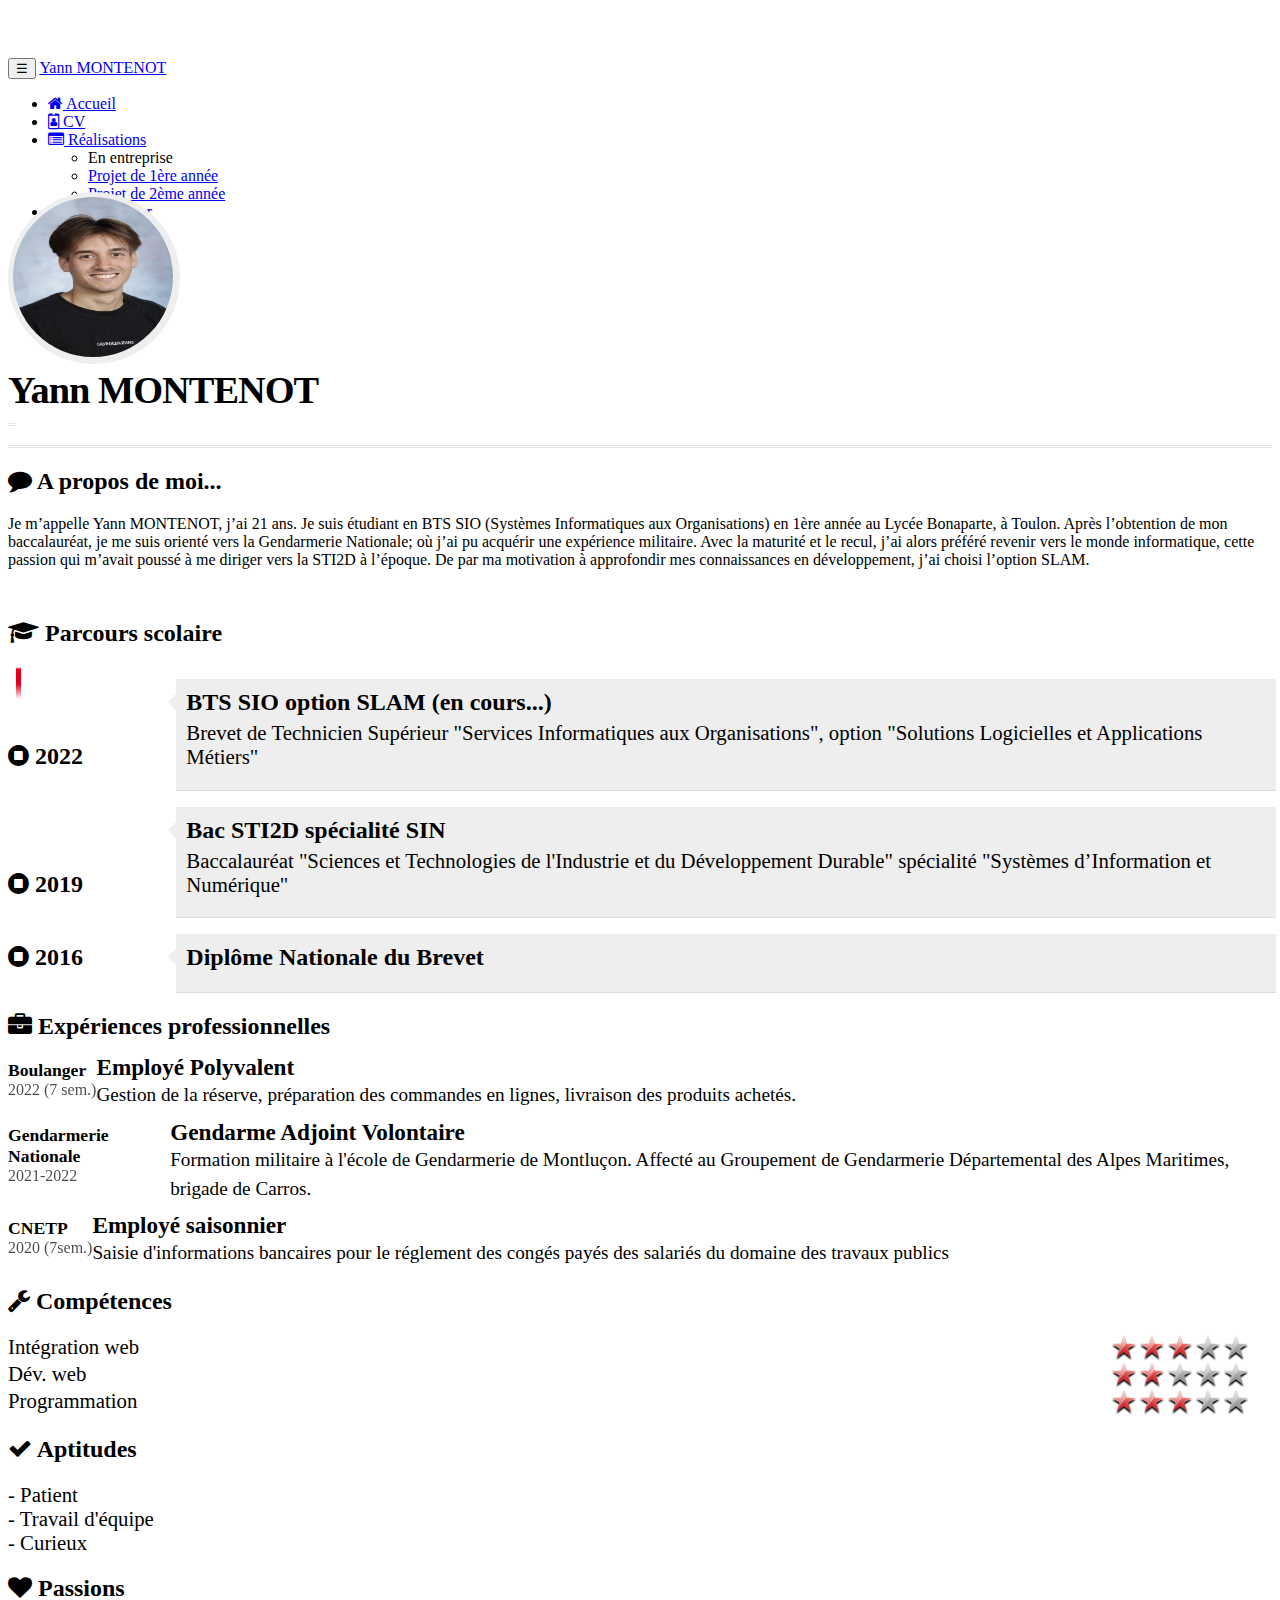
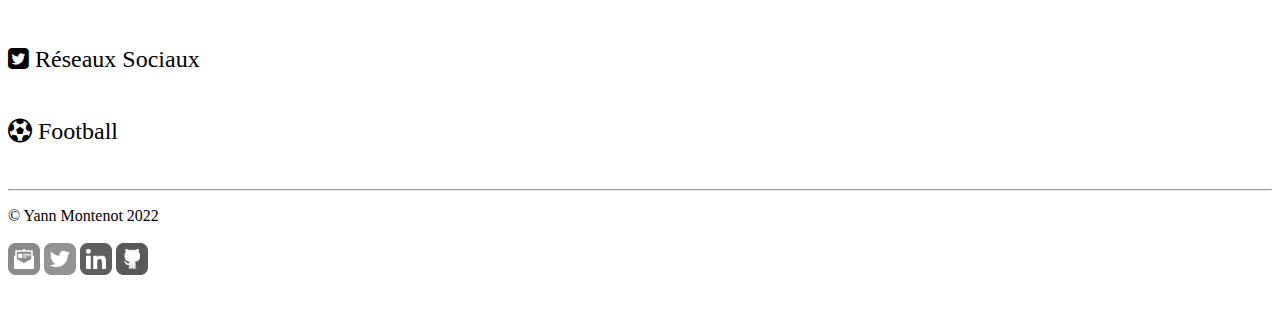
<file: index.html>
<!doctype html>
<html lang="en">
    <head>
        <!-- Required meta tags -->
        <meta charset="utf-8">
        <meta name="viewport" content="width=device-width, initial-scale=1, shrink-to-fit=no">
        <meta name="description" content="Portfolio de Yann Montenot - BTS SIO SLAM">
        <meta name="author" content="Yann Montenot">
        <link href="css/styles.css" rel="stylesheet" type="text/css">
        <link href="css/cv.css" rel="stylesheet" type="text/css">



        <link rel="icon" href="logo ym.png">
        <!-- Bootstrap CSS -->
        <link rel="stylesheet" href="https://cdn.jsdelivr.net/npm/bootstrap@4.6.2/dist/css/bootstrap.min.css" integrity="sha384-xOolHFLEh07PJGoPkLv1IbcEPTNtaed2xpHsD9ESMhqIYd0nLMwNLD69Npy4HI+N" crossorigin="anonymous">
        <link href="https://maxcdn.bootstrapcdn.com/font-awesome/4.7.0/css/font-awesome.min.css" rel="stylesheet">


        <title>Portfolio de Yann Montenot (BTS SIO 2022)</title>
    </head>
    <body>

        <!-- Optional JavaScript; choose one of the two! -->

        <!-- Option 1: jQuery and Bootstrap Bundle (includes Popper) -->
        <script src="https://cdn.jsdelivr.net/npm/jquery@3.5.1/dist/jquery.slim.min.js" integrity="sha384-DfXdz2htPH0lsSSs5nCTpuj/zy4C+OGpamoFVy38MVBnE+IbbVYUew+OrCXaRkfj" crossorigin="anonymous"></script>
        <script src="https://cdn.jsdelivr.net/npm/bootstrap@4.6.2/dist/js/bootstrap.bundle.min.js" integrity="sha384-Fy6S3B9q64WdZWQUiU+q4/2Lc9npb8tCaSX9FK7E8HnRr0Jz8D6OP9dO5Vg3Q9ct" crossorigin="anonymous"></script>
        <!-- CDN est un réseau public de diffusion de contenu. Il permet aux utilisateurs de charger du CSS, du JavaScript et des images à distance depuis ses serveurs -->
        <!-- L'attribut d'intégrité permet à un navigateur de vérifier le script récupéré pour s'assurer que le code n'est jamais chargé si la source a été manipulée. -->
        <!-- Option 2: Separate Popper and Bootstrap JS -->
        <!--
        <script src="https://cdn.jsdelivr.net/npm/jquery@3.5.1/dist/jquery.slim.min.js" integrity="sha384-DfXdz2htPH0lsSSs5nCTpuj/zy4C+OGpamoFVy38MVBnE+IbbVYUew+OrCXaRkfj" crossorigin="anonymous"></script>
        <script src="https://cdn.jsdelivr.net/npm/popper.js@1.16.1/dist/umd/popper.min.js" integrity="sha384-9/reFTGAW83EW2RDu2S0VKaIzap3H66lZH81PoYlFhbGU+6BZp6G7niu735Sk7lN" crossorigin="anonymous"></script>
        <script src="https://cdn.jsdelivr.net/npm/bootstrap@4.6.2/dist/js/bootstrap.min.js" integrity="sha384-+sLIOodYLS7CIrQpBjl+C7nPvqq+FbNUBDunl/OZv93DB7Ln/533i8e/mZXLi/P+" crossorigin="anonymous"></script>
        -->

        <nav class="navbar navbar-dark bg-dark fixed-top navbar-expand-md">
            <div class="container">

                <nav class="navbar navbar-dark bg-dark fixed-top navbar-expand-md">
                    <div class="container">
                        <button type="button" class="navbar-toggler" data-toggle="collapse"
                                data-target="#navbar" aria-controls="navbar">
                            <span class="sr-only">Navigation raccourcie</span>☰
                        </button>

                        <a class="navbar-brand" href="index.html">Yann MONTENOT</a>
                        <div id="navbar" class="navbar-collapse collapse">
                            <ul class="nav navbar-nav">
                                <li class="active nav-item">
                                    <a href="index.html" class="nav-link">
                                        <span class="fa fa-home"></span> Accueil
                                    </a>
                                </li>
                                <li class="nav-item">
                                    <a href="https://acrobat.adobe.com/id/urn:aaid:sc:EU:96afae94-7dad-49e2-b1e5-affca98d8f7d" target="_blank" class="nav-link" </a>
                                        <span class="fa fa-id-badge"></span> CV
                                    </a>
                                </li>
                                <li class="dropdown nav-item">
                                    <a href="#" class="dropdown-toggle nav-link"
                                       data-toggle="dropdown" role="button">
                                        <span class="fa fa-list-alt"></span> Réalisations <span class="caret"></span>
                                    </a>
                                    <ul class="dropdown-menu" role="menu">
                                        <li role="presentation" class="dropdown-header dropdown-item">
                                            En entreprise</li>
                                        <li role="presentation" class="dropdown-item">
                                            <a role="menuitem" href="pages/appliandroid.html">Projet de 1ère année</a>
                                        </li>
                                        <li role="presentation" class="dropdown-item">
                                            <a role="menuitem" href="pages/projet2.html">Projet de 2ème année</a>
                                        </li>
                                    </ul>
                                </li>
                                <li class="nav-item">
                                    <a href="mailto:montenot.yann@gmail.com?subject=Contact depuis le CV en ligne" class="nav-link"><span class="fa fa-envelope"></span>
                                        Me contacter
                                    </a>
                                </li>

                            </ul>
                        </div>
                    </div>
                </nav>
            </div>
        </nav>


        <div class="jumbotron"><!-- Emplacement pour le contenu principal de la page -->
            <div class="container">
                <div class="row cadreCV">
                    <div id="cv-entete" class="text-center">
                        <div id="cv-photo">
                            <img src="images/MONTENOT_Yann.jpg" alt="Ma photo d'identité">
                        </div>
                        <div id="cv-intro">
                            <h1>Yann MONTENOT</h1>
                            <img src="images/ligne.png" alt="ligne">
                        </div>
                        <h2><span class="fa fa-comment"></span> <span>A propos de moi...</span></h2>
                        <p>Je m’appelle Yann MONTENOT, j’ai 21 ans. Je suis étudiant en BTS SIO (Systèmes Informatiques aux Organisations) en 1ère année au Lycée Bonaparte, à Toulon.

                            Après l’obtention de mon baccalauréat, je me suis orienté vers la Gendarmerie Nationale; où j’ai pu acquérir une expérience militaire. Avec la maturité et le recul, j’ai alors préféré revenir vers le monde informatique, cette passion qui m’avait poussé à me diriger vers la STI2D à l’époque. De par ma motivation à approfondir mes connaissances en développement, j’ai choisi l’option SLAM.&nbsp;</p>
                    </div>
                </div>
                <div class="row cadreCV">
                    <div class="col-12 col-md-7">
                        <!-- Partie gauche -->
                        <div class="rubrique clearfix">
                            <h2><span class="fa fa-graduation-cap"></span> Parcours scolaire</h2>
                            <ul id="parcours" class="clearfix">
                                <li>
                                    <div class="date float-left">
                                        <span class="fa fa-stop-circle"></span>&nbsp;2022
                                    </div>
                                    <div class="details float-right">
                                        <h3>BTS SIO option SLAM (en cours...)</h3>
                                        <p>Brevet de Technicien Supérieur "Services Informatiques aux 
                                            Organisations", option "Solutions Logicielles et Applications 
                                            Métiers"</p>
                                    </div>
                                </li>
                                <li>
                                    <div class="date float-left">
                                        <span class="fa fa-stop-circle"></span>&nbsp;2019
                                    </div>
                                    <div class="details float-right">
                                        <h3>Bac STI2D spécialité SIN</h3>
                                        <p>Baccalauréat "Sciences et Technologies de l'Industrie et du 
                                            Développement Durable" spécialité "Systèmes d’Information et 
                                            Numérique"</p>
                                    </div>
                                </li>
                                <li>
                                    <div class="date float-left">
                                        <span class="fa fa-stop-circle"></span>&nbsp;2016
                                    </div>
                                    <div class="details float-right">
                                        <h3>Diplôme Nationale du Brevet</h3>
                                        <p></p>
                                    </div>
                                </li>
                            </ul>   
                        </div>
                        <h2><span class="fa fa-briefcase"></span> Expériences professionnelles</h2>
                        <div class="experience clearfix">
                            <div class="col-3">
                                <div class="lieu">Boulanger</div>
                                <div class="date">2022 (7 sem.)</div>
                            </div>
                            <div class="col-9">
                                <div class="profession">Employé Polyvalent</div>
                                <div class="details">Gestion de la réserve, préparation des commandes en lignes, livraison des produits achetés.
                                </div>
                            </div>
                        </div>
                        <div class="experience clearfix">
                            <div class="col-3">
                                <div class="lieu">Gendarmerie Nationale</div>
                                <div class="date">2021-2022</div>
                            </div>
                            <div class="col-9">
                                <div class="profession">Gendarme Adjoint Volontaire</div>
                                <div class="details">Formation militaire à l'école de Gendarmerie de Montluçon. Affecté au Groupement de Gendarmerie Départemental des Alpes Maritimes, brigade de Carros.
                                </div>
                            </div>
                        </div>
                        <div class="experience clearfix">
                            <div class="col-3">
                                <div class="lieu">CNETP</div>
                                <div class="date">2020 (7sem.)</div>
                            </div>
                            <div class="col-9">
                                <div class="profession">Employé saisonnier</div>
                                <div class="details">Saisie d'informations bancaires pour le réglement des congés payés des salariés du domaine des travaux publics
                                </div>
                            </div>
                        </div>
                    </div>

                    <div class="col-xs-12 col-sm-5">
                        <!-- Partie droite -->
                        <div id="competences" class="rubrique clearfix">
                            <h2><span class="fa fa-wrench"></span> Compétences</h2>
                            <div class="container">
                                <div class="libelle">Intégration web</div>
                                <div class="classement classement3"></div>
                            </div>
                            <div class="container">
                                <div class="libelle">Dév. web</div>
                                <div class="classement classement2"></div>
                            </div>
                            <div class="container">
                                <div class="libelle">Programmation</div>
                                <div class="classement classement3"></div>
                            </div>
                        </div>

                        <div id="Aptitudes" class="rubrique clearfix">
                            <h2><span class="fa fa-check"></span> Aptitudes</h2>
                            <div class="container">
                                <div class="libelle">- Patient</div>
                            </div>
                            <div class="container">
                                <div class="libelle">- Travail d'équipe</div>
                            </div>
                            <div class="container">
                                <div class="libelle">- Curieux</div>
                            </div>
                        </div>





                        <div id="passions" class="rubrique clearfix">
                            <h2><span class="fa fa-heart" aria-hidden="true"></span> Passions</h2>
                            <div class="container">
                                <div class="libelle">
                                    <p class="fa fa-twitter-square" style="font-size:24px" aria-hidden="true"> Réseaux Sociaux </p> 
                                </div>
                            </div>
                            <div class="container">
                                <p
                                    class="fa fa-futbol-o" style="font-size:24px" aria-hidden="true"> Football
                                </p>
                            </div>
                        </div>

                    </div>
                </div>
            </div>
    </body>



    <!-- Emplacement pour le contenu principal de la page -->
    <footer>
        <div class="container">
            <hr>
            <p class="text-center" id="copyright">© Yann Montenot 2022</p>

            <div class="meContacter">
                <a href="mailto:montenot.yann@gmail.com?subject=Contact depuis le CV en ligne"
                   title="Mail de Yann Montenot">
                    <img class="contact-icon" src="images/cv/mail-dreamstale47.png"
                         alt="Icone de mail">
                </a>
                <a href="#"
                   title="Lien vers la page Twitter de Yann Montenot">
                    <img class="contact-icon" src="images/cv/twitter-dreamstale71.png"
                         alt="Icone de Twitter">
                </a>
                <a href="#"
                   title="Lien vers le profil LinkedIn de Yann Montenot">
                    <img class="contact-icon" src="images/cv/linkedin-dreamstale45.png"
                         alt="Icone de LinkedIn">
                </a>

                <a href="https://github.com/Yanou83"
                   title="Lien vers le profil GitHub de Yann Montenot">
                    <img class="contact-icon" src="images/cv/github2-dreamstale35.png"
                         alt="Icone de GitHub">
                </a>
            </div>
    </footer> 
</html>
</file>
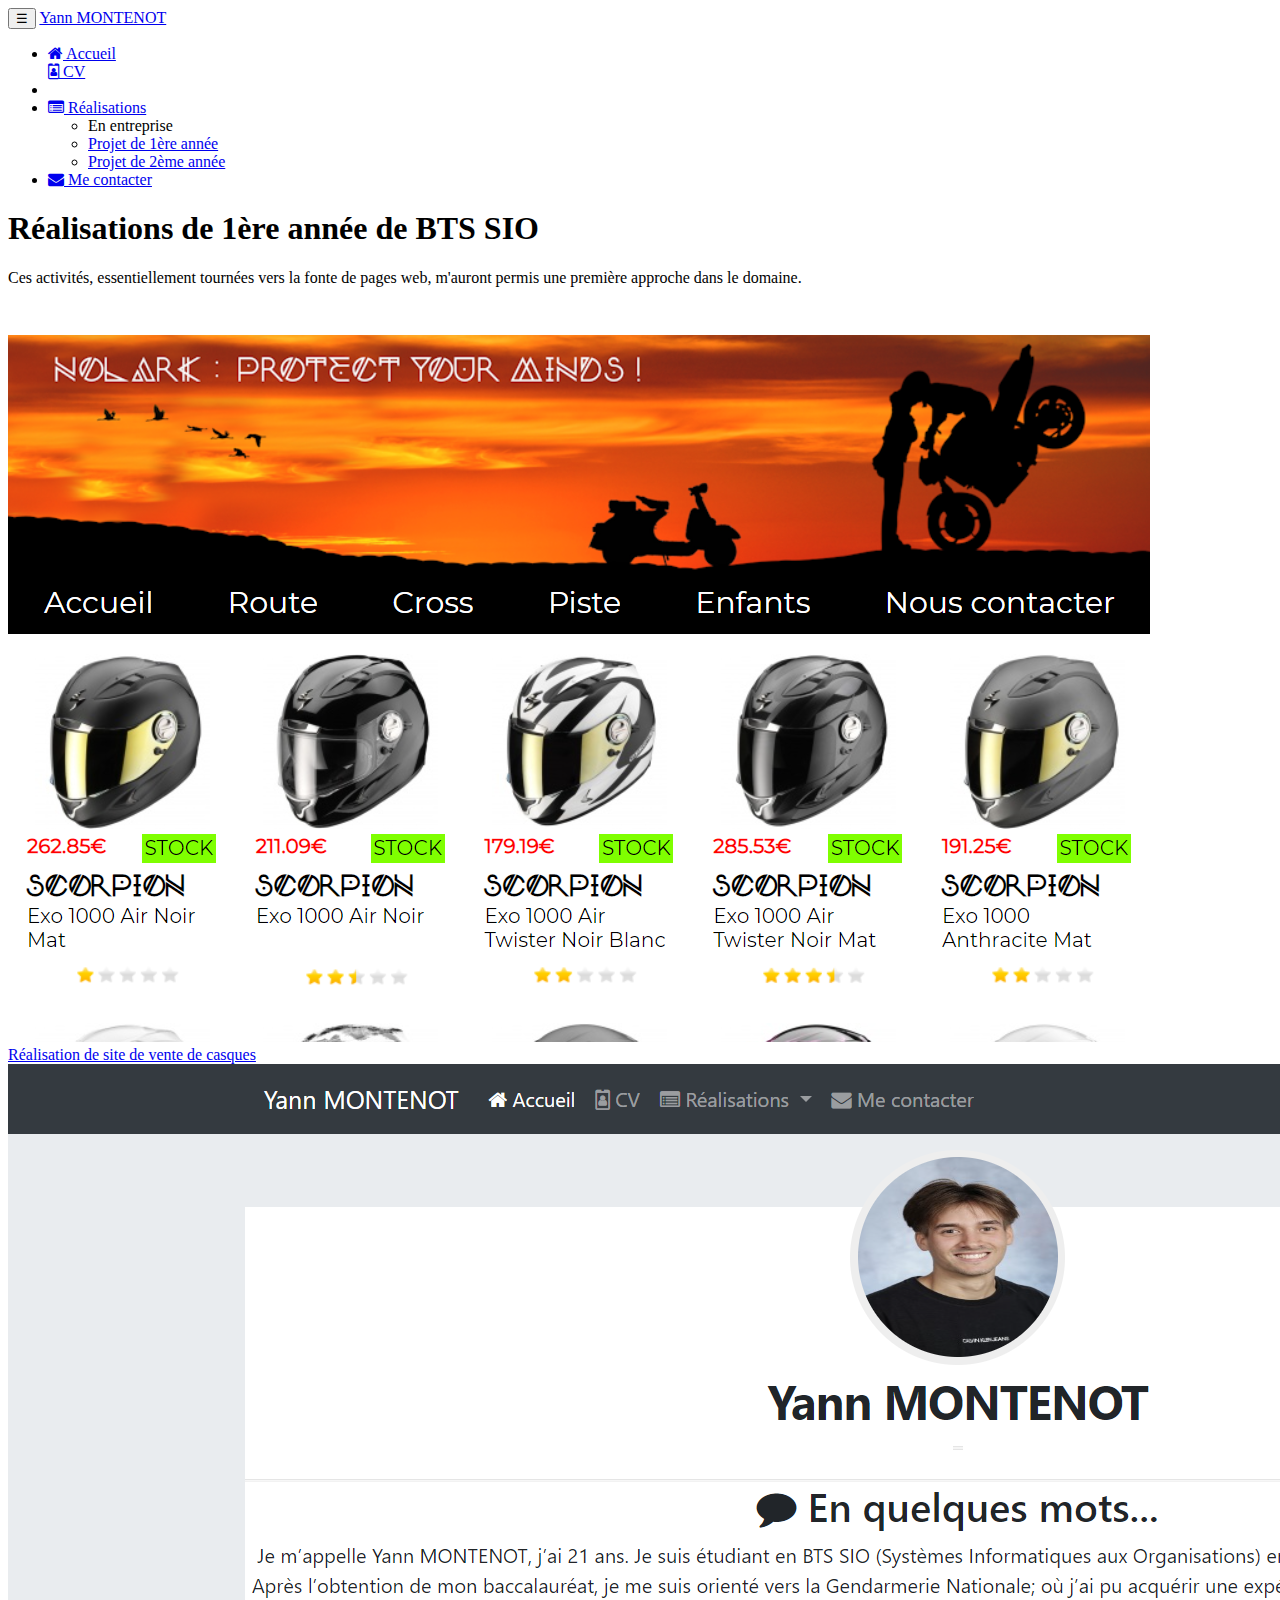
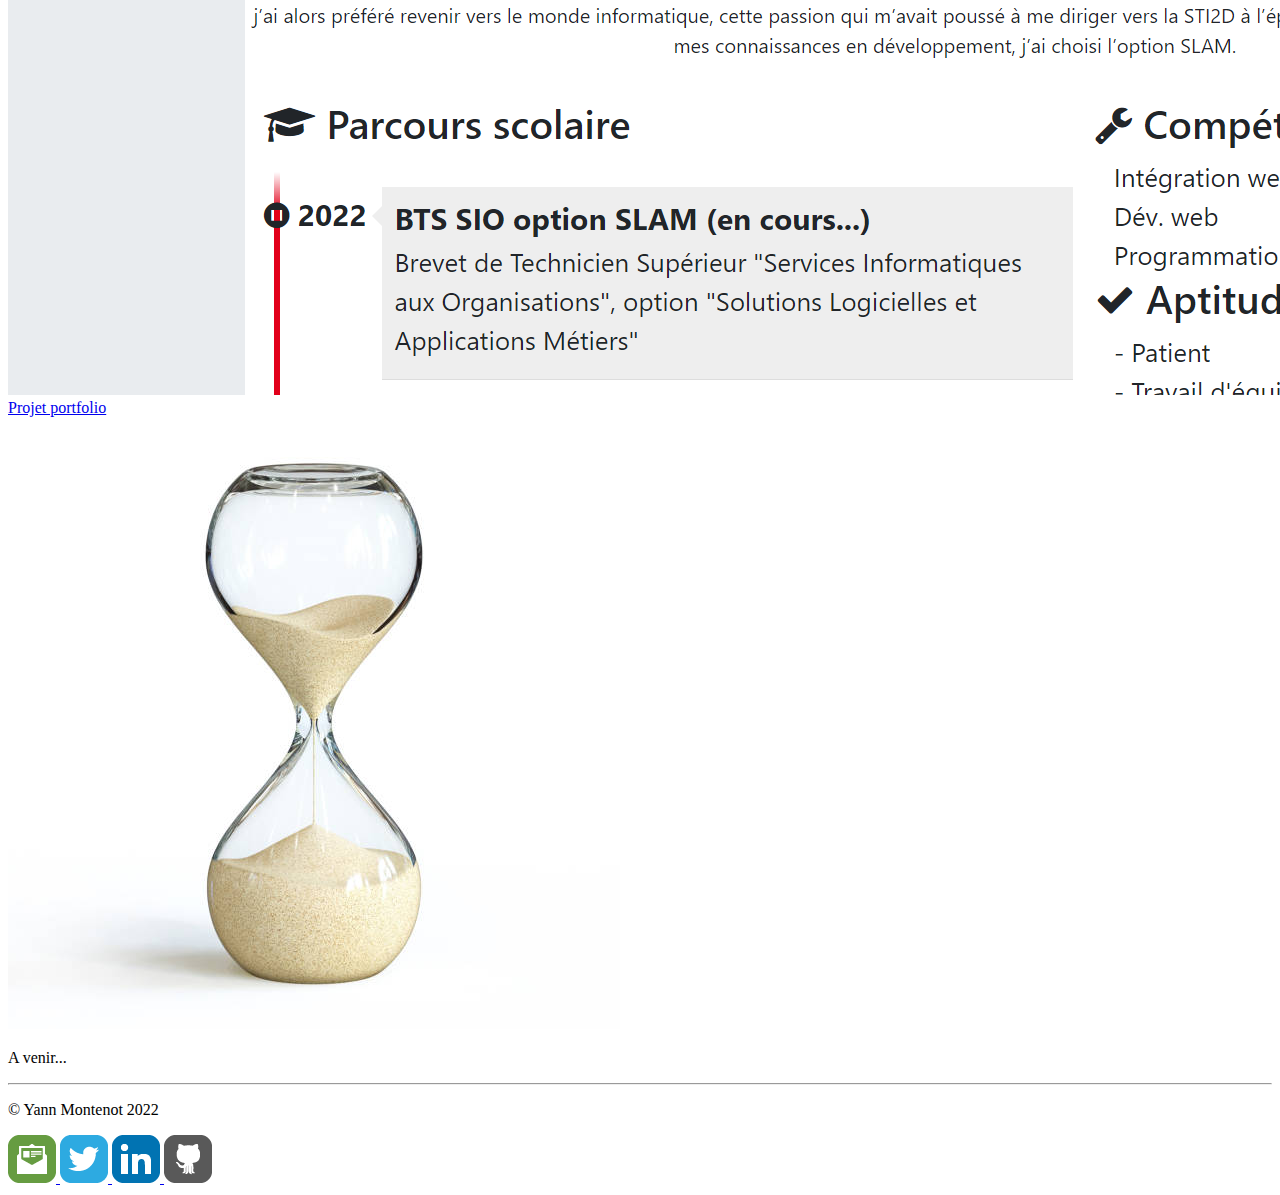
<file: pages/appliandroid.html>
<!doctype html>
<html lang="en">
    <head>
        <!-- Required meta tags -->
        <meta charset="utf-8">
        <meta name="viewport" content="width=device-width, initial-scale=1, shrink-to-fit=no">
        <meta name="description" content="Portfolio de Yann Montenot - BTS SIO SLAM">
        <meta name="author" content="Yann Montenot">
        <link href="../css/styles.css" rel="stylesheet" type="text/css">



        <link rel="icon" href="../logo ym.png">
        <!-- Bootstrap CSS -->
        <link rel="stylesheet" href="https://cdn.jsdelivr.net/npm/bootstrap@4.6.2/dist/css/bootstrap.min.css" integrity="sha384-xOolHFLEh07PJGoPkLv1IbcEPTNtaed2xpHsD9ESMhqIYd0nLMwNLD69Npy4HI+N" crossorigin="anonymous">
        <link href="https://maxcdn.bootstrapcdn.com/font-awesome/4.7.0/css/font-awesome.min.css" rel="stylesheet">
        <link href="../css/realisations.css" rel="stylesheet">



        <title>Portfolio de Yann Montenot (BTS SIO 2022)</title>
    </head>
    <body>

        <!-- Optional JavaScript; choose one of the two! -->

        <!-- Option 1: jQuery and Bootstrap Bundle (includes Popper) -->
        <script src="https://cdn.jsdelivr.net/npm/jquery@3.5.1/dist/jquery.slim.min.js" integrity="sha384-DfXdz2htPH0lsSSs5nCTpuj/zy4C+OGpamoFVy38MVBnE+IbbVYUew+OrCXaRkfj" crossorigin="anonymous"></script>
        <script src="https://cdn.jsdelivr.net/npm/bootstrap@4.6.2/dist/js/bootstrap.bundle.min.js" integrity="sha384-Fy6S3B9q64WdZWQUiU+q4/2Lc9npb8tCaSX9FK7E8HnRr0Jz8D6OP9dO5Vg3Q9ct" crossorigin="anonymous"></script>
        <!-- CDN est un réseau public de diffusion de contenu. Il permet aux utilisateurs de charger du CSS, du JavaScript et des images à distance depuis ses serveurs -->
        <!-- L'attribut d'intégrité permet à un navigateur de vérifier le script récupéré pour s'assurer que le code n'est jamais chargé si la source a été manipulée. -->
        <!-- Option 2: Separate Popper and Bootstrap JS -->
        <!--
        <script src="https://cdn.jsdelivr.net/npm/jquery@3.5.1/dist/jquery.slim.min.js" integrity="sha384-DfXdz2htPH0lsSSs5nCTpuj/zy4C+OGpamoFVy38MVBnE+IbbVYUew+OrCXaRkfj" crossorigin="anonymous"></script>
        <script src="https://cdn.jsdelivr.net/npm/popper.js@1.16.1/dist/umd/popper.min.js" integrity="sha384-9/reFTGAW83EW2RDu2S0VKaIzap3H66lZH81PoYlFhbGU+6BZp6G7niu735Sk7lN" crossorigin="anonymous"></script>
        <script src="https://cdn.jsdelivr.net/npm/bootstrap@4.6.2/dist/js/bootstrap.min.js" integrity="sha384-+sLIOodYLS7CIrQpBjl+C7nPvqq+FbNUBDunl/OZv93DB7Ln/533i8e/mZXLi/P+" crossorigin="anonymous"></script>
        -->

        <nav class="navbar navbar-dark bg-dark fixed-top navbar-expand-md">
            <div class="container">

                <nav class="navbar navbar-dark bg-dark fixed-top navbar-expand-md">
                    <div class="container">
                        <button type="button" class="navbar-toggler" data-toggle="collapse"
                                data-target="#navbar" aria-controls="navbar">
                            <span class="sr-only">Navigation raccourcie</span>☰
                        </button>

                        <a class="navbar-brand" href="../index.html">Yann MONTENOT</a>
                        <div id="navbar" class="navbar-collapse collapse">
                            <ul class="nav navbar-nav">
                                <li class="nav-item">
                                    <a href="../index.html" class="nav-link">
                                        <span class="fa fa-home"></span> Accueil
                                    </a>
                                </li>
                                <a href="https://acrobat.adobe.com/id/urn:aaid:sc:EU:96afae94-7dad-49e2-b1e5-affca98d8f7d" target="_blank" class="nav-link" </a>
                                    <span class="fa fa-id-badge"></span> CV
                                </a>
                                <li class="dropdown nav-item">
                                <li class="active nav-item">
                                    <a href="#" class="dropdown-toggle nav-link"
                                       data-toggle="dropdown" role="button">
                                        <span class="fa fa-list-alt"></span> Réalisations <span class="caret"></span>
                                    </a>
                                    <ul class="dropdown-menu" role="menu">
                                        <li role="presentation" class="dropdown-header dropdown-item">
                                            En entreprise</li>
                                        <li role="presentation" class="dropdown-item">
                                            <a role="menuitem" href="../pages/appliandroid.html">Projet de 1ère année</a>
                                        </li>
                                        <li role="presentation" class="dropdown-item">
                                            <a role="menuitem" href="../pages/projet2.html">Projet de 2ème année</a>
                                        </li>
                                    </ul>
                                </li>
                                <li class="nav-item">
                                    <a href="mailto:montenot.yann@gmail.com?subject=Contact depuis le CV en ligne" class="nav-link"><span class="fa fa-envelope"></span>
                                        Me contacter
                                    </a>
                                </li>

                            </ul>
                        </div>
                    </div>
                </nav>
            </div>
        </nav>


        <section class="jumbotron text-center">
            <div class="container">
                <h1 class="jumbotron-heading">Réalisations de 1ère année de BTS SIO</h1>
                <p class="lead text-muted">Ces activités, essentiellement tournées vers la fonte de pages web, m'auront permis une première approche dans le domaine.
                </p>
            </div>
        </section>
        <div class="album py-5 bg-light">
            <div class="container">
                <div class="row">
                    <div class="col-md-4">
                        <div class="card mb-4 shadow-sm">
                            <img class="card-img-top" src="../images/nolark.png" alt="IHM Coach">
                            <div class="card-body">
                                <a href ="#" class="card-text">Réalisation de site de vente de casques</a>
                            </div>
                        </div>
                    </div>
                    <div class="col-md-4">
                        <div class="card mb-4 shadow-sm">
                            <img class="card-img-top" src="../images/portfolio ym.png"
                                 alt="Structuration MVC">
                            <div class="card-body">
                                <a href ="../index.html" class="card-text">Projet portfolio</a>
                            </div>
                        </div>
                    </div>
                    <div class="col-md-4">
                        <div class="card mb-4 shadow-sm">
                            <img class="card-img-top" src="../images/sablier.jpg" alt="Adapters">
                            <div class="card-body">
                                <p class="card-text">A venir...</p>
                            </div>
                        </div>
                    </div>
                </div>
            </div>
        </div>

    </body>

    <!-- Emplacement pour le contenu principal de la page -->
    <footer>
        <div class="container">
            <hr>
            <p class="text-center" id="copyright">© Yann Montenot 2022</p>

            <div class="meContacter">
                <a href="mailto:montenot.yann@gmail.com?subject=Contact depuis le CV en ligne"
                   title="Mail de Yann Montenot">
                    <img class="contact-icon" src="../images/cv/mail-dreamstale47.png"
                         alt="Icone de mail">
                </a>
                <a href="#"
                   title="Lien vers la page Twitter de Yann Montenot">
                    <img class="contact-icon" src="../images/cv/twitter-dreamstale71.png"
                         alt="Icone de Twitter">
                </a>
                <a href="#"
                   title="Lien vers le profil LinkedIn de Yann Montenot">
                    <img class="contact-icon" src="../images/cv/linkedin-dreamstale45.png"
                         alt="Icone de LinkedIn">
                </a>

                <a href="https://github.com/Yanou83"
                   title="Lien vers le profil GitHub de Yann Montenot">
                    <img class="contact-icon" src="../images/cv/github2-dreamstale35.png"
                         alt="Icone de GitHub">
                </a>
            </div>
    </footer> 
</html>
</file>
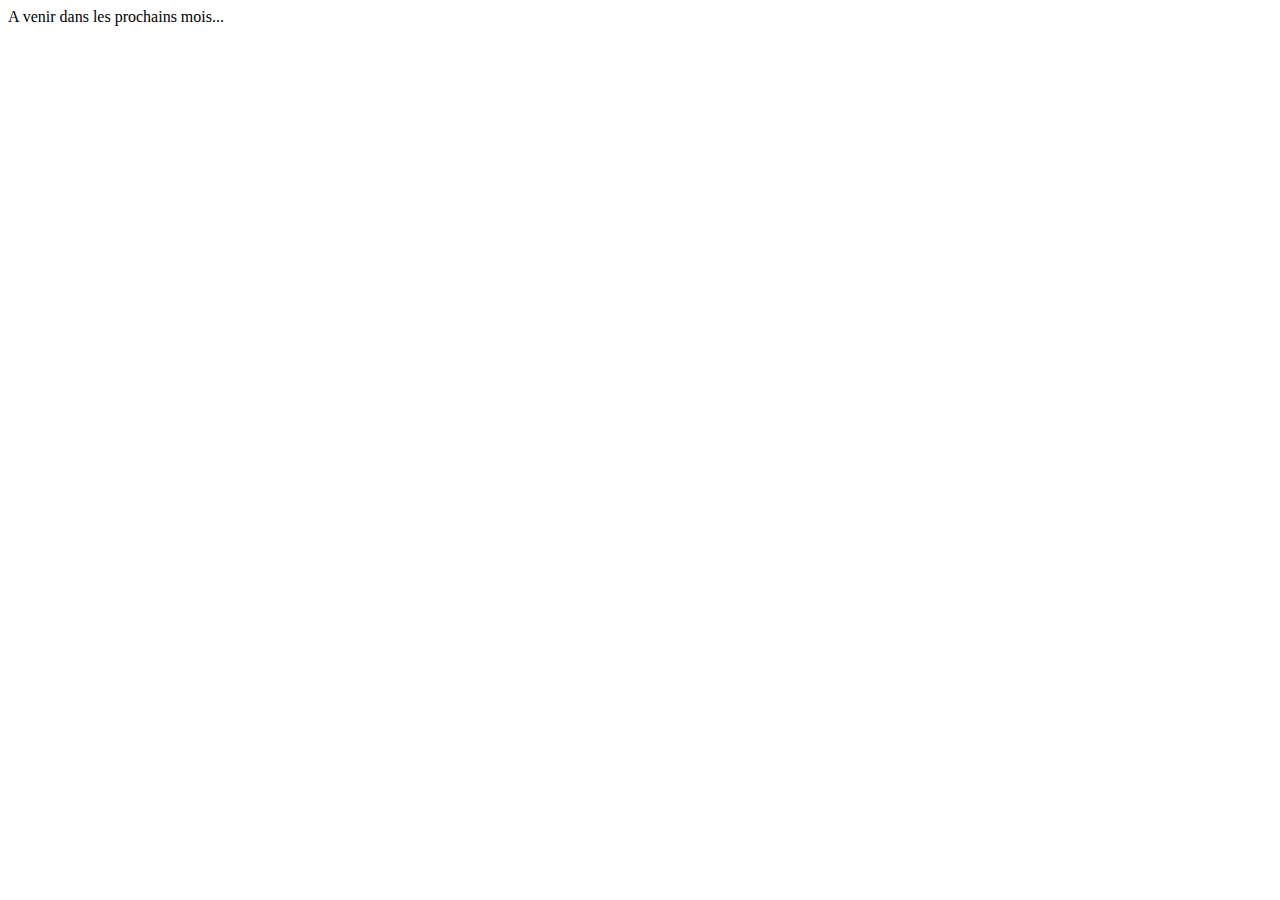
<file: pages/projet2.html>
<!DOCTYPE html>
<!--
Click nbfs://nbhost/SystemFileSystem/Templates/Licenses/license-default.txt to change this license
Click nbfs://nbhost/SystemFileSystem/Templates/ClientSide/html.html to edit this template
-->
<html>
    <head>
        <title>Portfolio de Yann Montenot (BTS SIO 2022)</title>
        <meta charset="UTF-8">
        <meta name="viewport" content="width=device-width, initial-scale=1.0">
    </head>
    <body>
        <div>A venir dans les prochains mois...</div>
    </body>
</html>
</file>
<file: css/styles.css>
/* 
    Created on : 9 déc. 2022, 10:58:37
    Author     : yann.montenot
*/

.photoame {
    float: left;
    margin-right: 35px;
    margin-bottom: 40px;
}

*{
    box-sizing: border-box;
}

#amelia {
    margin-right: 10px;
    float: left;
}

.jumbotron {
    padding-bottom: 32px;
}
</file>
<file: css/cv.css>
/* 
    Created on : 13 déc. 2022, 16:05:07
    Author     : yann.montenot
*/

body {
    padding-top: 50px;
}
.cadreCV {
    padding-bottom: 15px;
    background: white;
}
/****************************************
* En-tête du CV
****************************************/
#cv-entete {
    margin-top: -45px;
    width: 100%;
}
#cv-photo {
    width: 172px;
    height: 172px;
    border-radius: 50%;
    overflow: hidden;
    padding: 5px;
    background: #eee;
    display: inline-block;
}
#cv-photo img {
    width: 160px;
    height: 160px;
    border-radius: 50%;
}
#cv-intro h1 {
    margin: 0;
    padding: 0;
    font-size: 2.4em;
    font-weight: 700;
    letter-spacing: -1px;
}
#cv-intro h1 span {
    color: rgb(226,0,26);
}
#cv-intro::after {
    background: url('../images/cv/ligne.png'); /* Dossier "images" est un sous-
     dossier de "css" (à créer) */
    width: 100%;
    height: 3px;
    margin-top: 15px;
    content: '';
    display: block;
    .jumbotron span {
        color: rgb(226,0,26);
    }

    /****************************************
* Rubriques
****************************************/
    .rubrique {
        margin-bottom: 15px;
    }
    .rubrique h2 {
        color: rgb(226,0,26);
    }
    .rubrique h2::before{
        margin-right: 5px;
    }
    .rubrique p{
        font-size: 1.3em;
        line-height: 1.5em;
    }
}

/******************************************
* Parcours scolaire
******************************************/
#parcours {
    margin-top: 20px;
    position: relative;
    padding: 1em 0;
    list-style: none;
}
#parcours::before {
    width: 5px;
    height: 100%;
    position: absolute;
    left: 7.8px;
    top: 0;
    display: block;
    background: linear-gradient(to bottom, #ffffff 0%,
        #E2001A 7%, #E2001A, #ffffff 100%);
    content:"";
}
#parcours li {
    width: 100%;
    z-index: 2;
    position: relative;
    float: left;
}
#parcours .date .glyphicon-record::before {
    background: #FFFFFF;
    color: #555;
}
#parcours .date {
    width: 75px;
    background-color: rgba(0, 0, 0, 0);
    font-size: 1.5em;
    font-weight: 700;
    display: inline-block;
}
#parcours .details {
    width: 325px;
    display: inline-block;
    background: #eee;
    position: relative;
    padding: 10px 10px 0 10px;
    border-bottom: 1px solid #ddd;
    margin: -4px -12px 20px 0;
}
#parcours .details::after {
    content: '';
    position: absolute;
    top: 15px;
    right: 0;
    left: -16px;
    height: 0;
    width: 0;
    border: solid transparent;
    border-right-color: #eee;
    border-width: 8px;
    pointer-events: none;
}
#parcours .details h3{
    font-size: 1.5em;
    margin: 0;
    padding: 0;
    font-weight: 700;
}
#parcours .details p{
    font-size: 1.3em;
    margin-top: 5px;
    padding: 0;
}
/* Pour empêcher la déformation du parcours scolaire selon la STA */
@media (min-width: 500px) {
    #parcours .date {
        width: 20%;
    }
    #parcours .details {
        width: 80%;
    }
}
@media (min-width: 768px) {
    #parcours .date {
        width: 25%;
    }
    #parcours .details {
        width: 75%;
    }
}
@media (min-width: 992px) {
    #parcours .date {
        width: 17%;
    }
    #parcours .details {
        width: 83%;
    }
}
@media (min-width: 1200px) {
    #parcours .date {
        width: 13%;
    }
    #parcours .details {
        width: 87%;
    }
}

/******************************************
* Expériences professionnelles
******************************************/
.experience {
    display:flex;
    margin-bottom: 15px;
}
.experience .lieu {
    font-size: 1.1em;
    font-weight: bold;
}
.experience .date {
    font-size: 1em;
    opacity: 0.7;
}
.experience .profession {
    font-size: 1.45em;
    font-weight: bold;
    margin-top: -6px;
}
.experience .details {
    font-size: 1.2em;
    line-height: 1.5em;
}

/******************************************
* Me contacter
******************************************/
.meContacter {
    clear: both;
}
.meContacter .details {
    width: 100%;
    margin-left: 10px;
    margin-top: 3px;
    font-size: 1.5em;
    font-weight: 700;
    justify-content: center;
    align-content: center;
}
.contact-icon {
    filter: grayscale(1);
    -webkit-filter: grayscale(1);
    -moz-filter: grayscale(1);
    -ms-filter: grayscale(1);
    -o-filter: grayscale(1);
    height: 32px;
    width: 32px;
    margin: 2px 0;
}
.meContacter a, .meContacter a:hover {
    text-decoration: none;
    color: black;
}
.meContacter a:hover>img {
    filter: grayscale(0);
    -webkit-filter: grayscale(0);
    -moz-filter: grayscale(0);
    -ms-filter: grayscale(0);
    -o-filter: grayscale(0);
}

/******************************************
* Compétences
******************************************/
#competences .container {
    display: flex;
    flex-direction: row;
    justify-content: space-between;
}
#competences .container .libelle {
    font-size: 1.3em;
}
#competences .container .classement {
    background: scroll transparent url(../images/cv/Red-Rating-Stars.png) no-repeat;
    width: 160px;
    height: 27px;
}
#competences .container .classement0 {
    background-position: 0 -142px;
}
#competences .container .classement1 {
    background-position: 0 -112px;
}
#competences .container .classement2 {
    background-position: 0 -84px;
}
#competences .container .classement3 {
    background-position: 0 -56px;
}
#competences .container .classement4 {
    background-position: 0 -28px;
}
#competences .container .classement5 {
    background-position: 0 0px;
}

/******************************************
* Passions
******************************************/
#passions .container {
    display: flex;
    flex-direction: row;
    justify-content: space-between;
}
#passions .container .libelle {
    font-size: 1.3em;
}

/******************************************
* Aptitudes
******************************************/
#Aptitudes .container {
    display: flex;
    flex-direction: row;
    justify-content: space-between;
}
#Aptitudes .container .libelle {
    font-size: 1.3em;
}
</file>
<file: css/realisations.css>
/* 
    Created on : 14 déc. 2022, 08:44:39
    Author     : yann.montenot
*/

.bd-placeholder-img {
    font-size: 1.125rem;
    text-anchor: middle;
    -webkit-user-select: none;
    -moz-user-select: none;
    -ms-user-select: none;
    user-select: none;
}
@media (min-width: 768px) {
    .bd-placeholder-img-lg {
        font-size: 3.5rem;
    }
}
.jumbotron {
    margin-bottom: 0px;
}
</file>
